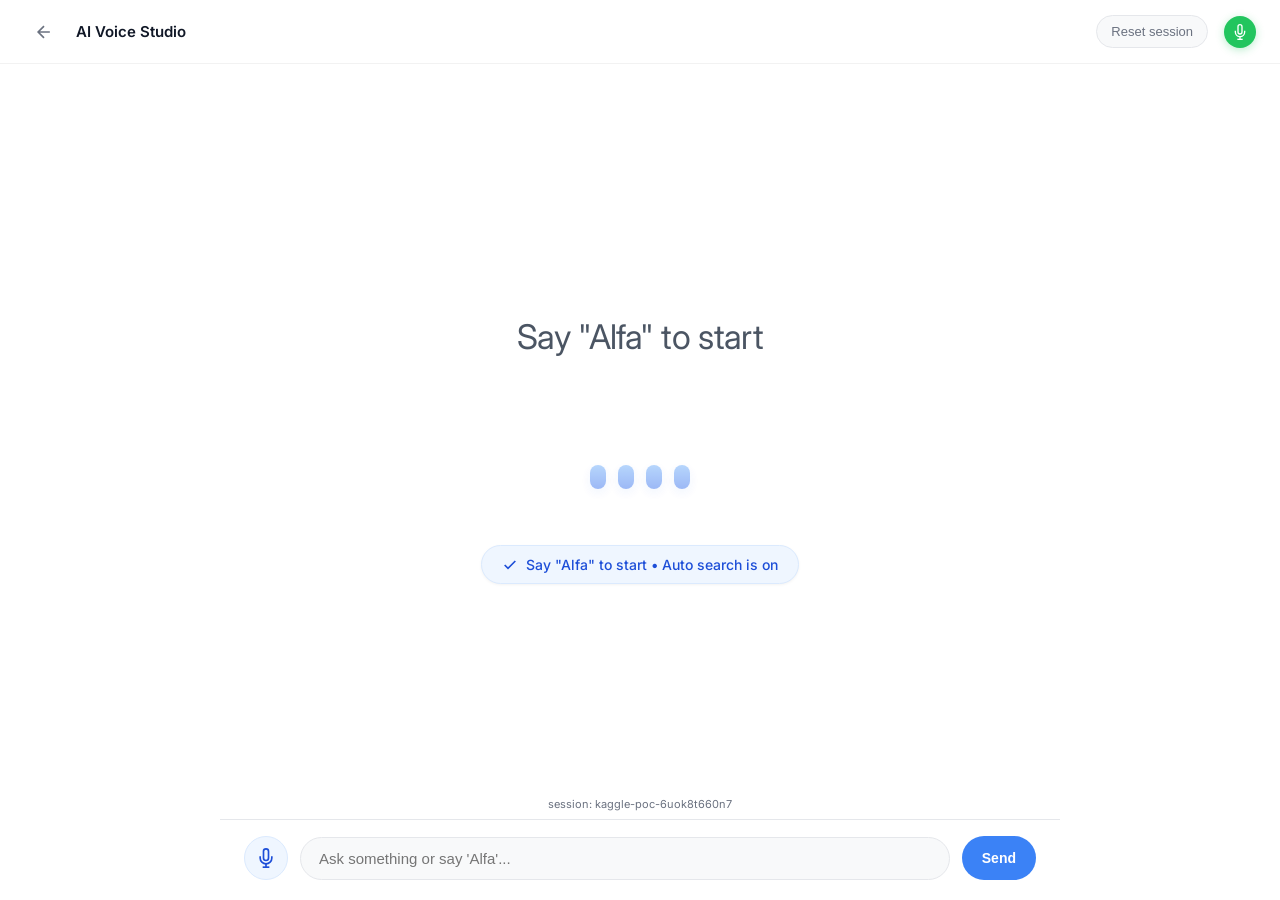
<file: static/index.html>
<!DOCTYPE html>
<html lang="en">
<head>
  <meta charset="UTF-8">
  <meta name="viewport" content="width=device-width, initial-scale=1.0">
  <title>AI Voice Studio — ReAct Agent</title>
  <link rel="preconnect" href="https://fonts.googleapis.com">
  <link rel="preconnect" href="https://fonts.gstatic.com" crossorigin>
  <link href="https://fonts.googleapis.com/css2?family=Inter:wght@300;400;500;600;700&display=swap" rel="stylesheet">
  <link rel="stylesheet" href="/static/style.css">
</head>
<body class="mode-hero">

  <header>
    <div class="header-left">
      <button class="icon-btn" id="backBtn" title="Back to Voice View">
        <svg width="20" height="20" viewBox="0 0 24 24" fill="none" stroke="currentColor" stroke-width="2">
          <path d="M19 12H5M12 19l-7-7 7-7" />
        </svg>
      </button>
      <span class="header-title">AI Voice Studio</span>
    </div>
    <div class="header-right">
      <button class="reset-btn" id="resetBtn">Reset session</button>
      <div class="mic-badge listening" id="headerMicBadge" title="Voice Listener Ready">
        <svg width="16" height="16" viewBox="0 0 24 24" fill="none" stroke="currentColor" stroke-width="2">
          <path d="M12 1a3 3 0 0 0-3 3v8a3 3 0 0 0 6 0V4a3 3 0 0 0-3-3z" />
          <path d="M19 10v2a7 7 0 0 1-14 0v-2" />
          <line x1="12" y1="19" x2="12" y2="23" />
          <line x1="8" y1="23" x2="16" y2="23" />
        </svg>
      </div>
    </div>
  </header>

  <main>
    <!-- HERO INITIAL VOICE SCREEN -->
    <div id="heroContainer">
      <div class="hero-text-wrapper">
        <h1 class="hero-text placeholder" id="heroText">Say "Alfa" to start</h1>
      </div>

      <!-- 4 Blue Vertical Waveform Pills -->
      <div class="waveform-container" id="heroWaveform" title="Click to toggle listening">
        <div class="wave-pill"></div>
        <div class="wave-pill"></div>
        <div class="wave-pill"></div>
        <div class="wave-pill"></div>
      </div>

      <!-- Status Tag -->
      <div class="status-pill" id="statusPill">
        <svg class="check-icon" viewBox="0 0 24 24" fill="none" stroke="currentColor">
          <polyline points="20 6 9 17 4 12" />
        </svg>
        <span id="statusPillText">Say "Alfa" to start • Auto search is on</span>
      </div>
    </div>

    <!-- CHAT THREAD VIEW -->
    <div id="chatContainer"></div>
  </main>

  <div class="session-hint" id="sessionHint"></div>

  <div id="inputBar">
    <button class="compact-mic-btn" id="bottomMicBtn" title="Toggle Listening">
      <svg width="20" height="20" viewBox="0 0 24 24" fill="none" stroke="currentColor" stroke-width="2">
        <path d="M12 1a3 3 0 0 0-3 3v8a3 3 0 0 0 6 0V4a3 3 0 0 0-3-3z" />
        <path d="M19 10v2a7 7 0 0 1-14 0v-2" />
        <line x1="12" y1="19" x2="12" y2="23" />
        <line x1="8" y1="23" x2="16" y2="23" />
      </svg>
    </button>
    <input id="userInput" type="text" placeholder="Ask something or say 'Alfa'..." />
    <button id="sendBtn">Send</button>
  </div>

  <!-- Full-Screen Chart Modal -->
  <div class="chart-modal-backdrop" id="chartModal">
    <div class="chart-modal-content">
      <div class="chart-modal-header">
        <div class="chart-modal-title-wrap">
          <div class="chart-modal-title" id="modalChartTitle">Visualization</div>
          <div class="chart-modal-meta" id="modalChartMeta"></div>
        </div>
        <div class="chart-modal-actions">
          <button class="artifact-action-btn" id="modalPngBtn" type="button">PNG</button>
          <button class="chart-modal-close-btn" id="modalCloseBtn" type="button" title="Close (Esc)">✕</button>
        </div>
      </div>
      <div class="chart-modal-body">
        <canvas class="modal-chart-canvas" id="modalChartCanvas"></canvas>
      </div>
    </div>
  </div>

  <!-- Load Modular Scripts -->
  <script src="/static/charts.js"></script>
  <script src="/static/app.js"></script>
</body>
</html>
</file>
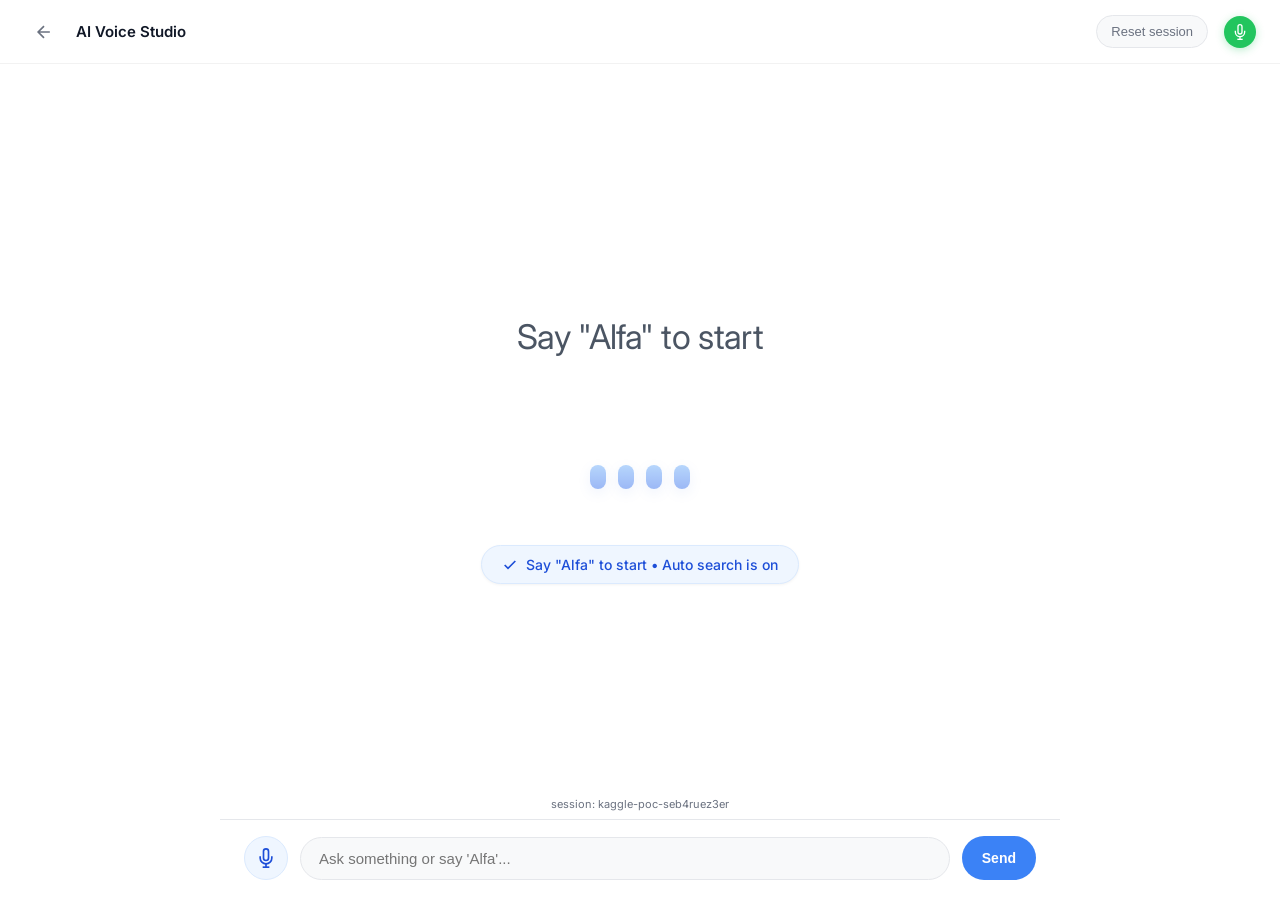
<file: implementation-C/static/index.html>
<!DOCTYPE html>
<html lang="en">

<head>
  <meta charset="UTF-8">
  <meta name="viewport" content="width=device-width, initial-scale=1.0">
  <title>AI Voice Studio — ReAct Agent</title>
  <link rel="preconnect" href="https://fonts.googleapis.com">
  <link rel="preconnect" href="https://fonts.gstatic.com" crossorigin>
  <link href="https://fonts.googleapis.com/css2?family=Inter:wght@300;400;500;600;700&display=swap" rel="stylesheet">
  <style>
    :root {
      --bg-color: #ffffff;
      --surface-color: #f8f9fa;
      --card-bg: #f1f5f9;
      --border-color: #e5e7eb;
      --text-main: #111827;
      --text-muted: #6b7280;
      --accent-blue: #3b82f6;
      --accent-blue-dark: #1d4ed8;
      --user-msg-bg: #eff6ff;
      --user-msg-color: #1e3a8a;
      --bot-msg-bg: #ffffff;
      --bot-msg-border: #e5e7eb;
      --trace-bg: #f0fdf4;
      --trace-border: #bbf7d0;
      --trace-text: #166534;
      --status-chip-bg: #e0e7ff;
      --status-chip-text: #3730a3;
    }

    * {
      box-sizing: border-box;
      margin: 0;
      padding: 0;
    }

    body {
      font-family: 'Inter', -apple-system, BlinkMacSystemFont, "Segoe UI", Roboto, sans-serif;
      background-color: var(--bg-color);
      color: var(--text-main);
      height: 100vh;
      display: flex;
      flex-direction: column;
      overflow: hidden;
      -webkit-font-smoothing: antialiased;
    }

    /* Top Bar Header */
    header {
      height: 64px;
      padding: 0 24px;
      display: flex;
      align-items: center;
      justify-content: space-between;
      border-bottom: 1px solid rgba(0, 0, 0, 0.05);
      background: #ffffff;
      z-index: 20;
    }

    .header-left {
      display: flex;
      align-items: center;
      gap: 12px;
    }

    .icon-btn {
      background: transparent;
      border: none;
      width: 40px;
      height: 40px;
      border-radius: 50%;
      display: flex;
      align-items: center;
      justify-content: center;
      cursor: pointer;
      color: var(--text-muted);
      transition: background-color 0.2s, color 0.2s;
    }

    .icon-btn:hover {
      background-color: var(--surface-color);
      color: var(--text-main);
    }

    .header-title {
      font-size: 15px;
      font-weight: 600;
      color: var(--text-main);
    }

    .header-right {
      display: flex;
      align-items: center;
      gap: 16px;
    }

    .reset-btn {
      background: var(--surface-color);
      border: 1px solid var(--border-color);
      color: var(--text-muted);
      padding: 8px 14px;
      border-radius: 20px;
      cursor: pointer;
      font-size: 13px;
      font-weight: 500;
      transition: all 0.2s ease;
    }

    .reset-btn:hover {
      color: var(--text-main);
      border-color: var(--text-muted);
      background: #ffffff;
    }

    /* Mic Indicator Badge on top right */
    .mic-badge {
      width: 32px;
      height: 32px;
      border-radius: 50%;
      background: #22c55e;
      display: flex;
      align-items: center;
      justify-content: center;
      color: white;
      box-shadow: 0 2px 8px rgba(34, 197, 94, 0.3);
      transition: transform 0.2s ease, background-color 0.2s;
    }

    .mic-badge.listening {
      animation: pulse-mic 1.5s infinite ease-in-out;
    }

    .mic-badge.off {
      background: #9ca3af;
      box-shadow: none;
    }

    @keyframes pulse-mic {
      0% {
        box-shadow: 0 0 0 0 rgba(34, 197, 94, 0.6);
      }

      70% {
        box-shadow: 0 0 0 10px rgba(34, 197, 94, 0);
      }

      100% {
        box-shadow: 0 0 0 0 rgba(34, 197, 94, 0);
      }
    }

    /* Main Container Layout */
    main {
      flex: 1;
      display: flex;
      flex-direction: column;
      position: relative;
      overflow: hidden;
    }

    /* HERO / INITIAL SCREEN VIEW */
    #heroContainer {
      position: absolute;
      inset: 0;
      display: flex;
      flex-direction: column;
      align-items: center;
      justify-content: center;
      padding: 32px 24px;
      z-index: 10;
      transition: all 0.6s cubic-bezier(0.16, 1, 0.3, 1);
      background: #ffffff;
    }

    /* Top text renderer on hero screen */
    .hero-text-wrapper {
      max-width: 680px;
      width: 100%;
      text-align: center;
      margin-bottom: 48px;
      min-height: 120px;
      display: flex;
      align-items: center;
      justify-content: center;
    }

    .hero-text {
      font-size: 34px;
      font-weight: 500;
      color: var(--text-main);
      line-height: 1.35;
      letter-spacing: -0.02em;
      transition: opacity 0.3s ease;
      word-break: break-word;
    }

    .hero-text.placeholder {
      color: #4b5563;
      font-weight: 400;
    }

    /* Animated 4 vertical pill bars */
    .waveform-container {
      display: flex;
      align-items: center;
      justify-content: center;
      gap: 12px;
      height: 64px;
      margin-bottom: 36px;
      cursor: pointer;
    }

    .wave-pill {
      width: 16px;
      height: 24px;
      border-radius: 20px;
      background: linear-gradient(180deg, #60a5fa 0%, #2563eb 100%);
      box-shadow: 0 4px 12px rgba(37, 99, 235, 0.15);
      transition: all 0.3s ease;
      opacity: 0.45;
    }

    /* Only animate when .active class is present (i.e. actually listening to query) */
    .waveform-container.active .wave-pill {
      height: 48px;
      opacity: 1;
      box-shadow: 0 4px 12px rgba(37, 99, 235, 0.3);
      animation: waveBounce 1.2s infinite ease-in-out alternate;
    }

    .waveform-container.active .wave-pill:nth-child(1) {
      animation-delay: 0.0s;
    }

    .waveform-container.active .wave-pill:nth-child(2) {
      animation-delay: 0.2s;
    }

    .waveform-container.active .wave-pill:nth-child(3) {
      animation-delay: 0.4s;
    }

    .waveform-container.active .wave-pill:nth-child(4) {
      animation-delay: 0.1s;
    }

    @keyframes waveBounce {
      0% {
        height: 24px;
        transform: scaleY(0.6);
        opacity: 0.7;
      }

      50% {
        height: 60px;
        transform: scaleY(1.2);
        opacity: 1;
      }

      100% {
        height: 32px;
        transform: scaleY(0.8);
        opacity: 0.8;
      }
    }

    /* Status Pill Tag */
    .status-pill {
      display: inline-flex;
      align-items: center;
      gap: 8px;
      padding: 10px 20px;
      border-radius: 9999px;
      background-color: #eff6ff;
      color: #1d4ed8;
      font-size: 14px;
      font-weight: 500;
      box-shadow: 0 1px 3px rgba(0, 0, 0, 0.05);
      border: 1px solid #dbeafe;
    }

    .status-pill .check-icon {
      width: 16px;
      height: 16px;
      stroke-width: 2.5;
      flex-shrink: 0;
    }

    /* CHAT THREAD VIEW (Mode Chat) */
    #chatContainer {
      flex: 1;
      overflow-y: auto;
      padding: 24px;
      display: flex;
      flex-direction: column;
      gap: 16px;
      max-width: 800px;
      width: 100%;
      margin: 0 auto;
      opacity: 0;
      pointer-events: none;
      transform: translateY(20px);
      transition: opacity 0.5s ease, transform 0.5s ease;
    }

    /* MODE SWITCHING STYLES */
    body.mode-chat #heroContainer {
      opacity: 0;
      pointer-events: none;
      transform: translateY(-40px);
    }

    body.mode-chat #chatContainer {
      opacity: 1;
      pointer-events: auto;
      transform: translateY(0);
    }

    /* Chat Messages */
    .msg {
      padding: 14px 18px;
      border-radius: 16px;
      max-width: 82%;
      line-height: 1.6;
      font-size: 15px;
      white-space: pre-wrap;
      word-break: break-word;
      animation: msgPop 0.3s cubic-bezier(0.16, 1, 0.3, 1);
    }

    @keyframes msgPop {
      from {
        opacity: 0;
        transform: translateY(10px);
      }

      to {
        opacity: 1;
        transform: translateY(0);
      }
    }

    .msg.user {
      align-self: flex-end;
      background: var(--user-msg-bg);
      color: var(--user-msg-color);
      border-bottom-right-radius: 4px;
      font-weight: 500;
    }

    .msg.bot {
      align-self: flex-start;
      background: var(--bot-msg-bg);
      color: var(--text-main);
      border: 1px solid var(--bot-msg-border);
      border-bottom-left-radius: 4px;
      box-shadow: 0 1px 3px rgba(0, 0, 0, 0.04);
    }

    .msg.bot.markdown {
      white-space: normal;
    }

    .msg.bot.markdown p {
      margin: 0 0 10px;
    }

    .msg.bot.markdown p:last-child {
      margin-bottom: 0;
    }

    .msg.bot.markdown strong {
      font-weight: 700;
    }

    .msg.bot.markdown code {
      background: var(--surface-color);
      border: 1px solid var(--border-color);
      border-radius: 6px;
      padding: 1px 5px;
      font-family: ui-monospace, SFMono-Regular, Menlo, Monaco, Consolas, monospace;
      font-size: 0.92em;
    }

    .md-table-wrap {
      max-width: 100%;
      overflow-x: auto;
      margin: 10px 0;
      border: 1px solid var(--border-color);
      border-radius: 10px;
    }

    .md-table {
      width: 100%;
      border-collapse: collapse;
      min-width: 420px;
      font-size: 13px;
      background: #ffffff;
    }

    .md-table th,
    .md-table td {
      padding: 9px 10px;
      border-bottom: 1px solid var(--border-color);
      text-align: left;
      vertical-align: top;
      white-space: normal;
    }

    .md-table th {
      background: var(--surface-color);
      font-weight: 700;
      color: var(--text-main);
    }

    .md-table tr:last-child td {
      border-bottom: none;
    }

    .artifact {
      align-self: flex-start;
      max-width: 96%;
      width: min(720px, 96%);
      background: #ffffff;
      border: 1px solid var(--bot-msg-border);
      border-radius: 14px;
      padding: 14px;
      box-shadow: 0 1px 3px rgba(0, 0, 0, 0.04);
      animation: msgPop 0.3s ease forwards;
    }

    .artifact-title {
      font-size: 13px;
      font-weight: 700;
      color: var(--text-main);
    }

    .artifact-head {
      display: flex;
      align-items: center;
      justify-content: space-between;
      gap: 12px;
      margin-bottom: 10px;
    }

    .artifact-actions {
      display: flex;
      align-items: center;
      gap: 8px;
      flex-shrink: 0;
    }

    .artifact-action-btn {
      border: 1px solid var(--border-color);
      background: var(--surface-color);
      color: var(--text-muted);
      font-size: 11px;
      font-weight: 600;
      border-radius: 999px;
      padding: 6px 9px;
      cursor: pointer;
      transition: color 0.2s, border-color 0.2s, background-color 0.2s;
    }

    .artifact-action-btn:hover {
      color: var(--text-main);
      border-color: #cbd5e1;
      background: #ffffff;
    }

    .artifact-meta {
      font-size: 11px;
      color: var(--text-muted);
      margin-top: 8px;
    }

    .artifact-table-wrap {
      max-width: 100%;
      overflow-x: auto;
      border: 1px solid var(--border-color);
      border-radius: 10px;
    }

    .artifact table {
      width: 100%;
      min-width: 520px;
      border-collapse: collapse;
      font-size: 12px;
    }

    .artifact th,
    .artifact td {
      padding: 8px 9px;
      border-bottom: 1px solid var(--border-color);
      text-align: left;
      vertical-align: top;
    }

    .artifact th {
      background: var(--surface-color);
      font-weight: 700;
    }

    .artifact tr:last-child td {
      border-bottom: none;
    }

    .chart-canvas {
      width: 100%;
      height: 280px;
      display: block;
    }

    .diagram {
      display: flex;
      flex-wrap: wrap;
      gap: 12px;
      align-items: stretch;
    }

    .diagram-node {
      flex: 1 1 210px;
      border: 1px solid var(--border-color);
      border-radius: 10px;
      overflow: hidden;
      background: #ffffff;
    }

    .diagram-node-title {
      padding: 9px 10px;
      background: var(--surface-color);
      font-size: 13px;
      font-weight: 700;
      border-bottom: 1px solid var(--border-color);
    }

    .diagram-field {
      padding: 7px 10px;
      font-size: 12px;
      color: var(--text-muted);
      border-bottom: 1px solid #f1f5f9;
      font-family: ui-monospace, SFMono-Regular, Menlo, Monaco, Consolas, monospace;
    }

    .diagram-field:last-child {
      border-bottom: none;
    }

    .diagram-edges {
      margin-top: 12px;
      display: flex;
      flex-direction: column;
      gap: 6px;
    }

    .diagram-edge {
      font-size: 12px;
      color: var(--text-muted);
      background: var(--surface-color);
      border: 1px solid var(--border-color);
      border-radius: 999px;
      padding: 7px 10px;
      width: fit-content;
      max-width: 100%;
    }


    /* Streamed Token Animation */
    .token {
      display: inline;
      opacity: 0;
      transform: translateY(2px);
      animation: tokenFade 0.25s ease forwards;
    }

    @keyframes tokenFade {
      to {
        opacity: 1;
        transform: translateY(0);
      }
    }

    /* Typing Dots */
    .typing {
      align-self: flex-start;
      display: flex;
      align-items: center;
      gap: 6px;
      padding: 14px 18px;
      background: var(--bot-msg-bg);
      border: 1px solid var(--bot-msg-border);
      border-radius: 16px;
      border-bottom-left-radius: 4px;
    }

    .typing span {
      width: 7px;
      height: 7px;
      border-radius: 50%;
      background: var(--text-muted);
      animation: typingPulse 1.2s infinite ease-in-out;
    }

    .typing span:nth-child(2) {
      animation-delay: 0.2s;
    }

    .typing span:nth-child(3) {
      animation-delay: 0.4s;
    }

    @keyframes typingPulse {

      0%,
      80%,
      100% {
        opacity: 0.3;
        transform: scale(0.8);
      }

      40% {
        opacity: 1;
        transform: scale(1.1);
      }
    }

    /* Tool Call Trace Card */
    .trace {
      align-self: flex-start;
      max-width: 90%;
      background: var(--trace-bg);
      border: 1px solid var(--trace-border);
      border-radius: 12px;
      padding: 10px 14px;
      font-size: 13px;
      color: var(--trace-text);
      font-family: ui-monospace, SFMono-Regular, Menlo, Monaco, Consolas, monospace;
      animation: msgPop 0.3s ease forwards;
    }

    .trace summary {
      cursor: pointer;
      font-weight: 600;
    }

    .trace pre {
      margin-top: 8px;
      white-space: pre-wrap;
      word-break: break-word;
      font-size: 12px;
      color: #14532d;
    }

    /* Bottom Voice & Input Bar */
    #inputBar {
      padding: 16px 24px 20px;
      background: #ffffff;
      border-top: 1px solid var(--border-color);
      display: flex;
      align-items: center;
      gap: 12px;
      max-width: 840px;
      width: 100%;
      margin: 0 auto;
      z-index: 20;
    }

    .compact-mic-btn {
      width: 44px;
      height: 44px;
      border-radius: 50%;
      background: #eff6ff;
      border: 1px solid #dbeafe;
      color: var(--accent-blue-dark);
      display: flex;
      align-items: center;
      justify-content: center;
      cursor: pointer;
      transition: all 0.2s ease;
      flex-shrink: 0;
    }

    .compact-mic-btn.active {
      background: #ef4444;
      color: white;
      border-color: #dc2626;
      box-shadow: 0 0 12px rgba(239, 68, 68, 0.4);
      animation: pulse-mic-red 1.2s infinite ease-in-out;
    }

    @keyframes pulse-mic-red {

      0%,
      100% {
        transform: scale(1);
      }

      50% {
        transform: scale(1.06);
      }
    }

    #inputBar input {
      flex: 1;
      background: var(--surface-color);
      border: 1px solid var(--border-color);
      color: var(--text-main);
      padding: 12px 18px;
      border-radius: 24px;
      font-size: 15px;
      outline: none;
      transition: border-color 0.2s, background-color 0.2s;
    }

    #inputBar input:focus {
      border-color: var(--accent-blue);
      background: #ffffff;
    }

    #sendBtn {
      background: var(--accent-blue);
      border: none;
      color: white;
      padding: 0 20px;
      height: 44px;
      border-radius: 22px;
      font-size: 14px;
      font-weight: 600;
      cursor: pointer;
      transition: background-color 0.2s;
      flex-shrink: 0;
    }

    #sendBtn:hover {
      background-color: var(--accent-blue-dark);
    }

    #sendBtn:disabled {
      opacity: 0.5;
      cursor: not-allowed;
    }

    /* Sub-text hint */
    .session-hint {
      text-align: center;
      font-size: 11px;
      color: var(--text-muted);
      padding-bottom: 8px;
    }
  </style>
</head>

<body class="mode-hero">

  <header>
    <div class="header-left">
      <button class="icon-btn" id="backBtn" title="Back to Voice View">
        <svg width="20" height="20" viewBox="0 0 24 24" fill="none" stroke="currentColor" stroke-width="2">
          <path d="M19 12H5M12 19l-7-7 7-7" />
        </svg>
      </button>
      <span class="header-title">AI Voice Studio</span>
    </div>
    <div class="header-right">
      <button class="reset-btn" id="resetBtn">Reset session</button>
      <div class="mic-badge listening" id="headerMicBadge" title="Voice Listener Ready">
        <svg width="16" height="16" viewBox="0 0 24 24" fill="none" stroke="currentColor" stroke-width="2">
          <path d="M12 1a3 3 0 0 0-3 3v8a3 3 0 0 0 6 0V4a3 3 0 0 0-3-3z" />
          <path d="M19 10v2a7 7 0 0 1-14 0v-2" />
          <line x1="12" y1="19" x2="12" y2="23" />
          <line x1="8" y1="23" x2="16" y2="23" />
        </svg>
      </div>
    </div>
  </header>

  <main>
    <!-- HERO INITIAL VOICE SCREEN -->
    <div id="heroContainer">
      <div class="hero-text-wrapper">
        <h1 class="hero-text placeholder" id="heroText">Say "Alfa" to start</h1>
      </div>

      <!-- 4 Blue Vertical Waveform Pills -->
      <div class="waveform-container" id="heroWaveform" title="Click to toggle listening">
        <div class="wave-pill"></div>
        <div class="wave-pill"></div>
        <div class="wave-pill"></div>
        <div class="wave-pill"></div>
      </div>

      <!-- Status Tag -->
      <div class="status-pill" id="statusPill">
        <svg class="check-icon" viewBox="0 0 24 24" fill="none" stroke="currentColor">
          <polyline points="20 6 9 17 4 12" />
        </svg>
        <span id="statusPillText">Say "Alfa" to start • Auto search is on</span>
      </div>
    </div>

    <!-- CHAT THREAD VIEW -->
    <div id="chatContainer"></div>
  </main>

  <div class="session-hint" id="sessionHint"></div>

  <div id="inputBar">
    <button class="compact-mic-btn" id="bottomMicBtn" title="Toggle Listening">
      <svg width="20" height="20" viewBox="0 0 24 24" fill="none" stroke="currentColor" stroke-width="2">
        <path d="M12 1a3 3 0 0 0-3 3v8a3 3 0 0 0 6 0V4a3 3 0 0 0-3-3z" />
        <path d="M19 10v2a7 7 0 0 1-14 0v-2" />
        <line x1="12" y1="19" x2="12" y2="23" />
        <line x1="8" y1="23" x2="16" y2="23" />
      </svg>
    </button>
    <input id="userInput" type="text" placeholder="Ask something or say 'Alfa'..." />
    <button id="sendBtn">Send</button>
  </div>

  <script>
    const sessionId = "kaggle-poc-" + Math.random().toString(36).slice(2);
    const chatContainer = document.getElementById("chatContainer");
    const input = document.getElementById("userInput");
    const sendBtn = document.getElementById("sendBtn");
    const resetBtn = document.getElementById("resetBtn");
    const backBtn = document.getElementById("backBtn");
    const sessionHint = document.getElementById("sessionHint");
    const heroText = document.getElementById("heroText");
    const statusPillText = document.getElementById("statusPillText");
    const headerMicBadge = document.getElementById("headerMicBadge");
    const bottomMicBtn = document.getElementById("bottomMicBtn");
    const heroWaveform = document.getElementById("heroWaveform");

    sessionHint.textContent = "session: " + sessionId;

    // View State Management
    // Modes: 'IDLE_WAITING_WAKEWORD', 'LISTENING_QUERY', 'SUBMITTING'
    let currentVoiceMode = 'IDLE_WAITING_WAKEWORD';
    let silenceTimer = null;
    let finalQueryText = '';
    let speechRecognition = null;

    // Expanded Wake Word Regex to capture phonetic variations (alfa, alpha, al fa, al-fa, olfa, elpha, elfa)
    const wakeWordRegex = /\b(alfa|alpha|al\s+fa|al\-fa|olfa|elpha|elfa)\b/i;

    function escapeHtml(value) {
      return String(value ?? "")
        .replace(/&/g, "&amp;")
        .replace(/</g, "&lt;")
        .replace(/>/g, "&gt;")
        .replace(/"/g, "&quot;")
        .replace(/'/g, "&#39;");
    }

    function formatInlineMarkdown(text) {
      let html = escapeHtml(text);
      html = html.replace(/`([^`]+)`/g, "<code>$1</code>");
      html = html.replace(/\*\*([^*]+)\*\*/g, "<strong>$1</strong>");
      return html;
    }

    function splitMarkdownTableRow(line) {
      const trimmed = line.trim().replace(/^\|/, "").replace(/\|$/, "");
      return trimmed.split("|").map(cell => cell.trim());
    }

    function isMarkdownTableSeparator(line) {
      const cells = splitMarkdownTableRow(line);
      return cells.length > 1 && cells.every(cell => /^:?-{3,}:?$/.test(cell));
    }

    function renderMarkdown(text) {
      text = stripUnsafeAssistantMarkup(text);
      const lines = String(text ?? "").split(/\r?\n/);
      const html = [];
      let paragraph = [];

      function flushParagraph() {
        if (!paragraph.length) return;
        html.push("<p>" + paragraph.map(formatInlineMarkdown).join("<br>") + "</p>");
        paragraph = [];
      }

      for (let i = 0; i < lines.length; i++) {
        const line = lines[i];
        const next = lines[i + 1] || "";

        if (line.includes("|") && next.includes("|") && isMarkdownTableSeparator(next)) {
          flushParagraph();
          const headers = splitMarkdownTableRow(line);
          i += 2;
          const rows = [];
          while (i < lines.length && lines[i].includes("|") && lines[i].trim()) {
            rows.push(splitMarkdownTableRow(lines[i]));
            i++;
          }
          i--;

          html.push('<div class="md-table-wrap"><table class="md-table"><thead><tr>');
          headers.forEach(header => html.push("<th>" + formatInlineMarkdown(header) + "</th>"));
          html.push("</tr></thead><tbody>");
          rows.forEach(row => {
            html.push("<tr>");
            headers.forEach((_, index) => {
              html.push("<td>" + formatInlineMarkdown(row[index] || "") + "</td>");
            });
            html.push("</tr>");
          });
          html.push("</tbody></table></div>");
        } else if (!line.trim()) {
          flushParagraph();
        } else {
          paragraph.push(line);
        }
      }

      flushParagraph();
      return html.join("");
    }

    function stripUnsafeAssistantMarkup(text) {
      return String(text ?? "")
        .replace(/!\[[^\]]*\]\([^)]+\)/g, "[chart rendered above]")
        .replace(/data:image\/[^;\s]+;base64,[A-Za-z0-9+/=\s]+/g, "[chart rendered above]");
    }

    function addMsg(role, text) {
      const div = document.createElement("div");
      div.className = "msg " + role;
      if (role === "bot") {
        div.classList.add("markdown");
        div.dataset.rawMarkdown = text || "";
        div.innerHTML = renderMarkdown(text || "");
      } else {
        div.textContent = text;
      }
      chatContainer.appendChild(div);
      chatContainer.scrollTop = chatContainer.scrollHeight;
      return div;
    }

    function addTypingIndicator() {
      const div = document.createElement("div");
      div.className = "typing";
      div.innerHTML = "<span></span><span></span><span></span>";
      chatContainer.appendChild(div);
      chatContainer.scrollTop = chatContainer.scrollHeight;
      return div;
    }

    function addTrace(t) {
      const details = document.createElement("details");
      details.className = "trace";
      const summary = document.createElement("summary");
      summary.textContent = "tool call: " + t.tool + "(" + JSON.stringify(t.args) + ")";
      const pre = document.createElement("pre");
      pre.textContent = t.result;
      details.appendChild(summary);
      details.appendChild(pre);
      chatContainer.appendChild(details);
      chatContainer.scrollTop = chatContainer.scrollHeight;
    }

    function appendToken(bubble, text) {
      bubble.dataset.rawMarkdown = (bubble.dataset.rawMarkdown || "") + text;
      bubble.innerHTML = renderMarkdown(bubble.dataset.rawMarkdown);
      chatContainer.scrollTop = chatContainer.scrollHeight;
    }

    function addTableArtifact(event) {
      const wrap = document.createElement("div");
      wrap.className = "artifact";

      const head = document.createElement("div");
      head.className = "artifact-head";
      const title = document.createElement("div");
      title.className = "artifact-title";
      title.textContent = event.title || "Table";
      head.appendChild(title);

      const actions = document.createElement("div");
      actions.className = "artifact-actions";
      const csvBtn = document.createElement("button");
      csvBtn.className = "artifact-action-btn";
      csvBtn.type = "button";
      csvBtn.textContent = "CSV";
      csvBtn.addEventListener("click", () => downloadCsv(event));
      actions.appendChild(csvBtn);
      head.appendChild(actions);
      wrap.appendChild(head);

      const tableWrap = document.createElement("div");
      tableWrap.className = "artifact-table-wrap";
      const table = document.createElement("table");
      const thead = document.createElement("thead");
      const headRow = document.createElement("tr");
      (event.columns || []).forEach(column => {
        const th = document.createElement("th");
        th.textContent = column;
        headRow.appendChild(th);
      });
      thead.appendChild(headRow);
      table.appendChild(thead);

      const tbody = document.createElement("tbody");
      (event.rows || []).forEach(row => {
        const tr = document.createElement("tr");
        (event.columns || []).forEach(column => {
          const td = document.createElement("td");
          td.textContent = row[column] ?? "";
          tr.appendChild(td);
        });
        tbody.appendChild(tr);
      });
      table.appendChild(tbody);
      tableWrap.appendChild(table);
      wrap.appendChild(tableWrap);

      if (event.row_count && event.rows && event.row_count > event.rows.length) {
        const meta = document.createElement("div");
        meta.className = "artifact-meta";
        meta.textContent = `Showing ${event.rows.length} of ${event.row_count} rows.`;
        wrap.appendChild(meta);
      }

      chatContainer.appendChild(wrap);
      chatContainer.scrollTop = chatContainer.scrollHeight;
    }

    function addChartArtifact(event) {
      const wrap = document.createElement("div");
      wrap.className = "artifact";

      const head = document.createElement("div");
      head.className = "artifact-head";
      const title = document.createElement("div");
      title.className = "artifact-title";
      title.textContent = event.title || "Chart";
      head.appendChild(title);

      const actions = document.createElement("div");
      actions.className = "artifact-actions";
      const pngBtn = document.createElement("button");
      pngBtn.className = "artifact-action-btn";
      pngBtn.type = "button";
      pngBtn.textContent = "PNG";
      actions.appendChild(pngBtn);
      head.appendChild(actions);
      wrap.appendChild(head);

      const canvas = document.createElement("canvas");
      canvas.className = "chart-canvas";
      canvas.width = 720;
      canvas.height = 280;
      wrap.appendChild(canvas);

      const meta = document.createElement("div");
      meta.className = "artifact-meta";
      meta.textContent = chartMetaText(event);
      wrap.appendChild(meta);

      chatContainer.appendChild(wrap);
      drawChart(canvas, event);
      pngBtn.addEventListener("click", () => downloadCanvasPng(canvas, event.title || "chart"));
      chatContainer.scrollTop = chatContainer.scrollHeight;
    }

    function addDiagramArtifact(event) {
      const wrap = document.createElement("div");
      wrap.className = "artifact";

      const title = document.createElement("div");
      title.className = "artifact-title";
      title.textContent = event.title || "Diagram";
      wrap.appendChild(title);

      const diagram = document.createElement("div");
      diagram.className = "diagram";
      (event.nodes || []).forEach(node => {
        const card = document.createElement("div");
        card.className = "diagram-node";

        const nodeTitle = document.createElement("div");
        nodeTitle.className = "diagram-node-title";
        nodeTitle.textContent = node.label || node.id || "Node";
        card.appendChild(nodeTitle);

        (node.fields || []).forEach(field => {
          const fieldEl = document.createElement("div");
          fieldEl.className = "diagram-field";
          fieldEl.textContent = field;
          card.appendChild(fieldEl);
        });

        diagram.appendChild(card);
      });
      wrap.appendChild(diagram);

      if (event.edges && event.edges.length) {
        const edges = document.createElement("div");
        edges.className = "diagram-edges";
        event.edges.forEach(edge => {
          const edgeEl = document.createElement("div");
          edgeEl.className = "diagram-edge";
          edgeEl.textContent = `${edge.from} -> ${edge.to} via ${edge.label || "relationship"}`;
          edges.appendChild(edgeEl);
        });
        wrap.appendChild(edges);
      }

      chatContainer.appendChild(wrap);
      chatContainer.scrollTop = chatContainer.scrollHeight;
    }

    function chartMetaText(event) {
      const source = event.source_columns || {};
      if (event.chart_type === "pie" || event.chart_type === "donut") {
        return `${event.chart_type} • ${source.label || "label"} by ${source.value || "value"}`;
      }
      if (event.chart_type === "scatter") {
        return `scatter • ${source.x || "x"} vs ${source.y || "y"}`;
      }
      const series = source.series ? ` grouped by ${source.series}` : "";
      return `${event.chart_type || "chart"} • ${source.x || "x"} vs ${source.y || "y"}${series}`;
    }

    function downloadCsv(event) {
      const columns = event.columns || [];
      const rows = event.rows || [];
      const lines = [columns.map(csvCell).join(",")];
      rows.forEach(row => {
        lines.push(columns.map(column => csvCell(row[column] ?? "")).join(","));
      });
      downloadBlob(lines.join("\n"), safeFilename(event.title || "table") + ".csv", "text/csv;charset=utf-8");
    }

    function csvCell(value) {
      const text = String(value ?? "");
      if (/[",\n]/.test(text)) return `"${text.replace(/"/g, '""')}"`;
      return text;
    }

    function downloadCanvasPng(canvas, title) {
      const link = document.createElement("a");
      link.download = safeFilename(title || "chart") + ".png";
      link.href = canvas.toDataURL("image/png");
      link.click();
    }

    function downloadBlob(content, filename, type) {
      const blob = new Blob([content], { type });
      const url = URL.createObjectURL(blob);
      const link = document.createElement("a");
      link.href = url;
      link.download = filename;
      link.click();
      URL.revokeObjectURL(url);
    }

    function safeFilename(value) {
      return String(value).toLowerCase().replace(/[^a-z0-9]+/g, "-").replace(/^-+|-+$/g, "").slice(0, 80) || "download";
    }

    function drawChart(canvas, event) {
      const ctx = canvas.getContext("2d");
      const width = canvas.width;
      const height = canvas.height;
      const chartType = event.chart_type || "bar";

      ctx.clearRect(0, 0, width, height);
      ctx.fillStyle = "#ffffff";
      ctx.fillRect(0, 0, width, height);
      ctx.font = "12px Inter, sans-serif";

      if (chartType === "pie" || chartType === "donut") {
        drawPieDonutChart(ctx, event, width, height, chartType === "donut");
        return;
      }

      if (chartType === "scatter") {
        drawScatterChart(ctx, event, width, height);
        return;
      }

      if (chartType === "horizontal_bar") {
        drawHorizontalBarChart(ctx, event, width, height);
        return;
      }

      if (chartType === "line") {
        drawLineChart(ctx, event, width, height);
        return;
      }

      drawBarChart(ctx, event, width, height);
    }

    function drawAxes(ctx, width, height, pad, min, max) {
      const plotW = width - pad.left - pad.right;
      const plotH = height - pad.top - pad.bottom;
      const range = Math.max(max - min, 1);
      ctx.strokeStyle = "#e5e7eb";
      ctx.fillStyle = "#6b7280";
      ctx.lineWidth = 1;

      for (let i = 0; i <= 4; i++) {
        const y = pad.top + (plotH * i / 4);
        const value = max - (range * i / 4);
        ctx.beginPath();
        ctx.moveTo(pad.left, y);
        ctx.lineTo(width - pad.right, y);
        ctx.stroke();
        ctx.fillText(formatAxisNumber(value), 8, y + 4);
      }

      ctx.strokeStyle = "#cbd5e1";
      ctx.beginPath();
      ctx.moveTo(pad.left, pad.top);
      ctx.lineTo(pad.left, pad.top + plotH);
      ctx.lineTo(width - pad.right, pad.top + plotH);
      ctx.stroke();
      return { plotW, plotH, range };
    }

    function drawBarChart(ctx, event, width, height) {
      const labels = event.labels || [];
      const datasets = event.datasets || [];
      const values = datasets.flatMap(dataset => dataset.data || []).filter(value => Number.isFinite(Number(value))).map(Number);
      if (!labels.length || !values.length) return;

      const pad = { top: 18, right: 20, bottom: 62, left: 58 };
      const max = Math.max(...values, 1);
      const min = 0;
      const { plotW, plotH, range } = drawAxes(ctx, width, height, pad, min, max);
      const gap = 8;
      const groupW = Math.max(14, (plotW - gap * (labels.length - 1)) / labels.length);
      const barW = Math.max(5, groupW / Math.max(datasets.length, 1) - 3);

      labels.forEach((label, index) => {
        datasets.forEach((dataset, datasetIndex) => {
          const value = Number((dataset.data || [])[index]);
          if (!Number.isFinite(value)) return;
          const x = pad.left + index * (groupW + gap) + datasetIndex * (barW + 3);
          const h = Math.max(1, ((value - min) / range) * plotH);
          const y = pad.top + plotH - h;
          ctx.fillStyle = chartColor(datasetIndex);
          ctx.fillRect(x, y, barW, h);
        });
        drawXAxisLabel(ctx, label, pad.left + index * (groupW + gap) + groupW / 2, pad.top + plotH + 18, groupW + gap);
      });
    }

    function drawHorizontalBarChart(ctx, event, width, height) {
      const labels = event.labels || [];
      const dataset = (event.datasets || [])[0] || {};
      const values = (dataset.data || []).map(Number).filter(Number.isFinite);
      if (!labels.length || !values.length) return;

      const pad = { top: 18, right: 34, bottom: 28, left: 132 };
      const plotW = width - pad.left - pad.right;
      const plotH = height - pad.top - pad.bottom;
      const max = Math.max(...values, 1);
      const barH = Math.max(10, plotH / labels.length - 8);

      ctx.strokeStyle = "#e5e7eb";
      ctx.fillStyle = "#6b7280";
      for (let i = 0; i <= 4; i++) {
        const x = pad.left + plotW * i / 4;
        ctx.beginPath();
        ctx.moveTo(x, pad.top);
        ctx.lineTo(x, pad.top + plotH);
        ctx.stroke();
        ctx.fillText(formatAxisNumber(max * i / 4), x - 10, height - 8);
      }

      labels.forEach((label, index) => {
        const value = Number((dataset.data || [])[index]);
        if (!Number.isFinite(value)) return;
        const y = pad.top + index * (barH + 8);
        const w = Math.max(1, value / max * plotW);
        ctx.fillStyle = "#3b82f6";
        ctx.fillRect(pad.left, y, w, barH);
        ctx.fillStyle = "#6b7280";
        ctx.textAlign = "right";
        ctx.fillText(shortLabel(label, 18), pad.left - 10, y + barH * 0.7);
      });
      ctx.textAlign = "left";
    }

    function drawLineChart(ctx, event, width, height) {
      const labels = event.labels || [];
      const datasets = event.datasets || [];
      const values = datasets.flatMap(dataset => dataset.data || []).filter(value => Number.isFinite(Number(value))).map(Number);
      if (!labels.length || !values.length) return;

      const pad = { top: 18, right: 24, bottom: 62, left: 58 };
      const max = Math.max(...values, 1);
      const min = Math.min(...values, 0);
      const { plotW, plotH, range } = drawAxes(ctx, width, height, pad, min, max);

      datasets.forEach((dataset, datasetIndex) => {
        ctx.strokeStyle = chartColor(datasetIndex);
        ctx.fillStyle = chartColor(datasetIndex);
        ctx.lineWidth = 2;
        ctx.beginPath();
        let hasStarted = false;
        labels.forEach((label, index) => {
          const value = Number((dataset.data || [])[index]);
          if (!Number.isFinite(value)) return;
          const x = pad.left + (labels.length === 1 ? plotW / 2 : index * plotW / (labels.length - 1));
          const y = pad.top + plotH - ((value - min) / range) * plotH;
          if (!hasStarted) {
            ctx.moveTo(x, y);
            hasStarted = true;
          } else {
            ctx.lineTo(x, y);
          }
        });
        ctx.stroke();
        labels.forEach((label, index) => {
          const value = Number((dataset.data || [])[index]);
          if (!Number.isFinite(value)) return;
          const x = pad.left + (labels.length === 1 ? plotW / 2 : index * plotW / (labels.length - 1));
          const y = pad.top + plotH - ((value - min) / range) * plotH;
          ctx.beginPath();
          ctx.arc(x, y, 4, 0, Math.PI * 2);
          ctx.fill();
          if (datasetIndex === 0) drawXAxisLabel(ctx, label, x, pad.top + plotH + 18, 90);
        });
      });
    }

    function drawScatterChart(ctx, event, width, height) {
      const dataset = (event.datasets || [])[0] || {};
      const points = dataset.data || [];
      const xs = points.map(point => Number(point.x)).filter(Number.isFinite);
      const ys = points.map(point => Number(point.y)).filter(Number.isFinite);
      if (!xs.length || !ys.length) return;

      const pad = { top: 18, right: 24, bottom: 48, left: 68 };
      const plotW = width - pad.left - pad.right;
      const plotH = height - pad.top - pad.bottom;
      const minX = Math.min(...xs);
      const maxX = Math.max(...xs);
      const minY = Math.min(...ys);
      const maxY = Math.max(...ys);
      const rangeX = Math.max(maxX - minX, 1);
      const rangeY = Math.max(maxY - minY, 1);
      drawAxes(ctx, width, height, pad, minY, maxY);

      ctx.fillStyle = "#2563eb";
      points.forEach(point => {
        const xVal = Number(point.x);
        const yVal = Number(point.y);
        if (!Number.isFinite(xVal) || !Number.isFinite(yVal)) return;
        const x = pad.left + ((xVal - minX) / rangeX) * plotW;
        const y = pad.top + plotH - ((yVal - minY) / rangeY) * plotH;
        ctx.beginPath();
        ctx.arc(x, y, 4, 0, Math.PI * 2);
        ctx.fill();
      });
    }

    function drawPieDonutChart(ctx, event, width, height, isDonut) {
      const labels = event.labels || [];
      const dataset = (event.datasets || [])[0] || {};
      const values = (dataset.data || []).map(Number);
      const total = values.reduce((sum, value) => Number.isFinite(value) ? sum + Math.max(value, 0) : sum, 0);
      if (!labels.length || total <= 0) return;

      const cx = width * 0.38;
      const cy = height / 2;
      const radius = Math.min(height * 0.34, width * 0.26);
      let start = -Math.PI / 2;
      values.forEach((value, index) => {
        if (!Number.isFinite(value) || value <= 0) return;
        const angle = (value / total) * Math.PI * 2;
        ctx.beginPath();
        ctx.moveTo(cx, cy);
        ctx.arc(cx, cy, radius, start, start + angle);
        ctx.closePath();
        ctx.fillStyle = chartColor(index);
        ctx.fill();
        start += angle;
      });

      if (isDonut) {
        ctx.beginPath();
        ctx.fillStyle = "#ffffff";
        ctx.arc(cx, cy, radius * 0.58, 0, Math.PI * 2);
        ctx.fill();
      }

      const legendX = width * 0.68;
      let legendY = 42;
      labels.slice(0, 10).forEach((label, index) => {
        ctx.fillStyle = chartColor(index);
        ctx.fillRect(legendX, legendY - 10, 10, 10);
        ctx.fillStyle = "#374151";
        ctx.fillText(`${shortLabel(label, 24)} (${formatAxisNumber(values[index] || 0)})`, legendX + 16, legendY);
        legendY += 20;
      });
    }

    function drawXAxisLabel(ctx, label, x, y, maxWidth) {
      const text = String(label ?? "");
      const shortened = text.length > 18 ? text.slice(0, 15) + "..." : text;
      ctx.save();
      ctx.fillStyle = "#6b7280";
      ctx.textAlign = "center";
      ctx.translate(x, y);
      ctx.rotate(-Math.PI / 7);
      ctx.fillText(shortened, 0, 0, maxWidth);
      ctx.restore();
    }

    function formatAxisNumber(value) {
      if (Math.abs(value) >= 1000000000) return (value / 1000000000).toFixed(1) + "B";
      if (Math.abs(value) >= 1000000) return (value / 1000000).toFixed(1) + "M";
      if (Math.abs(value) >= 1000) return (value / 1000).toFixed(1) + "K";
      return Number(value).toFixed(value % 1 === 0 ? 0 : 1);
    }

    function shortLabel(value, maxLength) {
      const text = String(value ?? "");
      return text.length > maxLength ? text.slice(0, maxLength - 3) + "..." : text;
    }

    function chartColor(index) {
      const colors = ["#3b82f6", "#22c55e", "#f59e0b", "#ef4444", "#8b5cf6", "#14b8a6", "#f97316", "#64748b"];
      return colors[index % colors.length];
    }

    function setUIMode(mode) {
      if (mode === 'hero') {
        document.body.classList.remove('mode-chat');
        document.body.classList.add('mode-hero');
      } else {
        document.body.classList.remove('mode-hero');
        document.body.classList.add('mode-chat');
      }
    }

    // Main Function to submit user message to server & update UI
    async function sendQuery(text) {
      const trimmed = text.trim();
      if (!trimmed) return;

      // Switch UI to chat view
      setUIMode('chat');

      addMsg("user", trimmed);
      input.value = "";
      sendBtn.disabled = true;

      const typingEl = addTypingIndicator();
      let botBubble = null;

      try {
        const res = await fetch("/api/chat/stream", {
          method: "POST",
          headers: { "Content-Type": "application/json" },
          body: JSON.stringify({ session_id: sessionId, message: trimmed })
        });

        const reader = res.body.getReader();
        const decoder = new TextDecoder();
        let buffer = "";

        while (true) {
          const { value, done } = await reader.read();
          if (done) break;
          buffer += decoder.decode(value, { stream: true });

          const parts = buffer.split("\n\n");
          buffer = parts.pop();

          for (const part of parts) {
            const line = part.trim();
            if (!line.startsWith("data:")) continue;
            const payload = line.slice(5).trim();
            if (payload === "[DONE]") continue;

            let event;
            try { event = JSON.parse(payload); } catch { continue; }

            if (event.type === "tool") {
              if (typingEl.parentNode) typingEl.remove();
              addTrace(event);
            } else if (event.type === "table") {
              if (typingEl.parentNode) typingEl.remove();
              addTableArtifact(event);
            } else if (event.type === "chart") {
              if (typingEl.parentNode) typingEl.remove();
              addChartArtifact(event);
            } else if (event.type === "diagram") {
              if (typingEl.parentNode) typingEl.remove();
              addDiagramArtifact(event);
            } else if (event.type === "token") {
              if (typingEl.parentNode) typingEl.remove();
              if (!botBubble) botBubble = addMsg("bot", "");
              appendToken(botBubble, event.text);
            } else if (event.type === "error") {
              if (typingEl.parentNode) typingEl.remove();
              addMsg("bot", "Error: " + event.message);
            }
          }
        }
      } catch (e) {
        if (typingEl.parentNode) typingEl.remove();
        addMsg("bot", "Error: " + e.message);
      } finally {
        sendBtn.disabled = false;
        // Reset voice state to listen for wake word again
        resetVoiceStateToIdle();
      }
    }

    sendBtn.addEventListener("click", () => sendQuery(input.value));
    input.addEventListener("keydown", e => { if (e.key === "Enter") sendQuery(input.value); });

    backBtn.addEventListener("click", () => {
      setUIMode('hero');
      resetVoiceStateToIdle();
    });

    resetBtn.addEventListener("click", async () => {
      await fetch("/api/reset", {
        method: "POST",
        headers: { "Content-Type": "application/json" },
        body: JSON.stringify({ session_id: sessionId })
      });
      chatContainer.innerHTML = "";
      setUIMode('hero');
      resetVoiceStateToIdle();
    });

    // -------------------------------------------------------------
    // WEB SPEECH RECOGNITION & WAKE WORD ("alfa") LOGIC
    // -------------------------------------------------------------

    function resetVoiceStateToIdle() {
      currentVoiceMode = 'IDLE_WAITING_WAKEWORD';
      finalQueryText = '';
      if (silenceTimer) clearTimeout(silenceTimer);
      silenceTimer = null;

      heroText.classList.add("placeholder");
      heroText.textContent = 'Say "Alfa" to start';
      statusPillText.textContent = 'Say "Alfa" to start • Auto search is on';
      headerMicBadge.className = "mic-badge listening";
      bottomMicBtn.classList.remove("active");
      heroWaveform.classList.remove("active");
      input.value = '';
      input.placeholder = "Ask something or say 'Alfa'...";

      // Re-instantiate speech recognition afresh for the next turn
      restartSpeechRecognition();
    }

    function restartSpeechRecognition() {
      const SpeechRecognition = window.SpeechRecognition || window.webkitSpeechRecognition;

      if (!SpeechRecognition) {
        statusPillText.textContent = 'Web Speech API not supported in this browser. Please type below.';
        headerMicBadge.className = "mic-badge off";
        heroWaveform.classList.remove("active");
        heroText.textContent = "Voice input unavailable";
        return;
      }

      // Detach handlers and abort existing recognition session if running
      if (speechRecognition) {
        speechRecognition.onstart = null;
        speechRecognition.onresult = null;
        speechRecognition.onerror = null;
        speechRecognition.onend = null;
        try { speechRecognition.abort(); } catch (err) { }
      }

      speechRecognition = new SpeechRecognition();
      speechRecognition.continuous = true;
      speechRecognition.interimResults = true;
      speechRecognition.lang = 'en-US';

      speechRecognition.onstart = () => {
        headerMicBadge.className = "mic-badge listening";
        if (currentVoiceMode === 'LISTENING_QUERY') {
          heroWaveform.classList.add("active");
          bottomMicBtn.classList.add("active");
        } else {
          heroWaveform.classList.remove("active");
          bottomMicBtn.classList.remove("active");
        }
      };

      speechRecognition.onresult = (event) => {
        let fullTranscript = '';

        // Accumulate transcript sequence for the current active recognition session
        for (let i = 0; i < event.results.length; ++i) {
          fullTranscript += event.results[i][0].transcript + ' ';
        }

        const rawSpokenText = fullTranscript.trim();
        const match = rawSpokenText.match(wakeWordRegex);

        // 1. WAKE WORD DETECTION (IDLE MODE)
        if (currentVoiceMode === 'IDLE_WAITING_WAKEWORD') {
          if (match) {
            currentVoiceMode = 'LISTENING_QUERY';
            setUIMode('hero');
            heroWaveform.classList.add("active");
            bottomMicBtn.classList.add("active");
            statusPillText.textContent = 'Wake word "Alfa" detected • Listening...';
            heroText.classList.remove("placeholder");

            // Extract everything spoken after the wake word
            const wakeIndex = match.index;
            let textAfterWake = rawSpokenText.slice(wakeIndex + match[0].length).replace(/^[,\s\-.:]+/, '').trim();

            if (textAfterWake) {
              finalQueryText = textAfterWake;
              heroText.textContent = finalQueryText;
              input.value = finalQueryText;
              scheduleSilenceEnd();
            } else {
              finalQueryText = '';
              heroText.textContent = 'Listening...';
              input.value = '';
              input.placeholder = 'Listening...';
            }
          } else {
            // Spoken text without wake word yet - stay in idle mode
            heroText.classList.add("placeholder");
            heroText.textContent = 'Say "Alfa" to start';
            heroWaveform.classList.remove("active");
            bottomMicBtn.classList.remove("active");
            if (currentVoiceMode === 'IDLE_WAITING_WAKEWORD') {
              input.placeholder = "Ask something or say 'Alfa'...";
            }
          }
        }
        // 2. ACTIVE QUERY LISTENING MODE
        else if (currentVoiceMode === 'LISTENING_QUERY') {
          setUIMode('hero');
          heroWaveform.classList.add("active");
          bottomMicBtn.classList.add("active");

          let queryPart = rawSpokenText;
          if (match) {
            queryPart = rawSpokenText.slice(match.index + match[0].length).replace(/^[,\s\-.:]+/, '').trim();
          }

          if (queryPart) {
            finalQueryText = queryPart;
            heroText.classList.remove("placeholder");
            heroText.textContent = finalQueryText;
            input.value = finalQueryText;
            scheduleSilenceEnd();
          } else {
            heroText.textContent = 'Listening...';
            if (!input.value) {
              input.placeholder = 'Listening...';
            }
          }
        }
      };

      speechRecognition.onerror = (e) => {
        if (e.error !== 'no-speech') {
          console.warn("Speech recognition error:", e.error);
        }
      };

      speechRecognition.onend = () => {
        // Automatically restart speech recognition if it unexpectedly drops while not submitting
        if (currentVoiceMode !== 'SUBMITTING') {
          try {
            speechRecognition.start();
          } catch (err) { }
        }
      };

      // Start fresh listening
      try {
        speechRecognition.start();
      } catch (err) {
        console.error("Could not start speech recognition:", err);
      }
    }

    // Dynamic ending condition: 2.5s of silence after speech input finishes
    function scheduleSilenceEnd() {
      if (silenceTimer) clearTimeout(silenceTimer);
      silenceTimer = setTimeout(() => {
        if (currentVoiceMode === 'LISTENING_QUERY' && finalQueryText.trim()) {
          triggerVoiceSubmit();
        }
      }, 2500); // 2.5 seconds silence timeout
    }

    function triggerVoiceSubmit() {
      if (!finalQueryText.trim()) return;
      currentVoiceMode = 'SUBMITTING';
      if (silenceTimer) clearTimeout(silenceTimer);
      silenceTimer = null;

      const textToSend = finalQueryText.trim();

      // Detach event handlers and abort current recognition session during submission
      if (speechRecognition) {
        speechRecognition.onend = null;
        try { speechRecognition.abort(); } catch (err) { }
      }

      sendQuery(textToSend);
    }

    // Toggle active listening mode on clicking mic button or waveform container
    function toggleActiveListening(e) {
      if (currentVoiceMode === 'LISTENING_QUERY') {
        if (finalQueryText.trim()) {
          triggerVoiceSubmit();
        } else {
          // Cancel/stop listening and return cleanly to idle wake word mode
          resetVoiceStateToIdle();
        }
      } else {
        currentVoiceMode = 'LISTENING_QUERY';
        setUIMode('hero');
        heroWaveform.classList.add("active");
        bottomMicBtn.classList.add("active");
        heroText.classList.remove("placeholder");
        heroText.textContent = "Listening...";
        input.value = "";
        input.placeholder = "Listening...";
        statusPillText.textContent = "Listening for your voice query...";
      }
    }

    bottomMicBtn.addEventListener("click", toggleActiveListening);
    heroWaveform.addEventListener("click", toggleActiveListening);

    // Initialize on page load
    window.addEventListener("DOMContentLoaded", () => {
      resetVoiceStateToIdle();
    });
  </script>
</body>

</html>
</file>
<file: static/style.css>
:root {
  --bg-color: #ffffff;
  --surface-color: #f8f9fa;
  --card-bg: #f1f5f9;
  --border-color: #e5e7eb;
  --text-main: #111827;
  --text-muted: #6b7280;
  --accent-blue: #3b82f6;
  --accent-blue-dark: #1d4ed8;
  --user-msg-bg: #eff6ff;
  --user-msg-color: #1e3a8a;
  --bot-msg-bg: #ffffff;
  --bot-msg-border: #e5e7eb;
  --trace-bg: #f0fdf4;
  --trace-border: #bbf7d0;
  --trace-text: #166534;
  --status-chip-bg: #e0e7ff;
  --status-chip-text: #3730a3;
}

* {
  box-sizing: border-box;
  margin: 0;
  padding: 0;
}

body {
  font-family: 'Inter', -apple-system, BlinkMacSystemFont, "Segoe UI", Roboto, sans-serif;
  background-color: var(--bg-color);
  color: var(--text-main);
  height: 100vh;
  display: flex;
  flex-direction: column;
  overflow: hidden;
  -webkit-font-smoothing: antialiased;
}

/* Top Bar Header */
header {
  height: 64px;
  padding: 0 24px;
  display: flex;
  align-items: center;
  justify-content: space-between;
  border-bottom: 1px solid rgba(0, 0, 0, 0.05);
  background: #ffffff;
  z-index: 20;
}

.header-left {
  display: flex;
  align-items: center;
  gap: 12px;
}

.icon-btn {
  background: transparent;
  border: none;
  width: 40px;
  height: 40px;
  border-radius: 50%;
  display: flex;
  align-items: center;
  justify-content: center;
  cursor: pointer;
  color: var(--text-muted);
  transition: background-color 0.2s, color 0.2s;
}

.icon-btn:hover {
  background-color: var(--surface-color);
  color: var(--text-main);
}

.header-title {
  font-size: 15px;
  font-weight: 600;
  color: var(--text-main);
}

.header-right {
  display: flex;
  align-items: center;
  gap: 16px;
}

.reset-btn {
  background: var(--surface-color);
  border: 1px solid var(--border-color);
  color: var(--text-muted);
  padding: 8px 14px;
  border-radius: 20px;
  cursor: pointer;
  font-size: 13px;
  font-weight: 500;
  transition: all 0.2s ease;
}

.reset-btn:hover {
  color: var(--text-main);
  border-color: var(--text-muted);
  background: #ffffff;
}

/* Mic Indicator Badge on top right */
.mic-badge {
  width: 32px;
  height: 32px;
  border-radius: 50%;
  background: #22c55e;
  display: flex;
  align-items: center;
  justify-content: center;
  color: white;
  box-shadow: 0 2px 8px rgba(34, 197, 94, 0.3);
  transition: transform 0.2s ease, background-color 0.2s;
}

.mic-badge.listening {
  animation: pulse-mic 1.5s infinite ease-in-out;
}

.mic-badge.off {
  background: #9ca3af;
  box-shadow: none;
}

@keyframes pulse-mic {
  0% { box-shadow: 0 0 0 0 rgba(34, 197, 94, 0.6); }
  70% { box-shadow: 0 0 0 10px rgba(34, 197, 94, 0); }
  100% { box-shadow: 0 0 0 0 rgba(34, 197, 94, 0); }
}

/* Main Container Layout */
main {
  flex: 1;
  display: flex;
  flex-direction: column;
  position: relative;
  overflow: hidden;
}

/* HERO / INITIAL SCREEN VIEW */
#heroContainer {
  position: absolute;
  inset: 0;
  display: flex;
  flex-direction: column;
  align-items: center;
  justify-content: center;
  padding: 32px 24px;
  z-index: 10;
  transition: all 0.6s cubic-bezier(0.16, 1, 0.3, 1);
  background: #ffffff;
}

.hero-text-wrapper {
  max-width: 680px;
  width: 100%;
  text-align: center;
  margin-bottom: 48px;
  min-height: 120px;
  display: flex;
  align-items: center;
  justify-content: center;
}

.hero-text {
  font-size: 34px;
  font-weight: 500;
  color: var(--text-main);
  line-height: 1.35;
  letter-spacing: -0.02em;
  transition: opacity 0.3s ease;
  word-break: break-word;
}

.hero-text.placeholder {
  color: #4b5563;
  font-weight: 400;
}

/* Animated 4 vertical pill bars */
.waveform-container {
  display: flex;
  align-items: center;
  justify-content: center;
  gap: 12px;
  height: 64px;
  margin-bottom: 36px;
  cursor: pointer;
}

.wave-pill {
  width: 16px;
  height: 24px;
  border-radius: 20px;
  background: linear-gradient(180deg, #60a5fa 0%, #2563eb 100%);
  box-shadow: 0 4px 12px rgba(37, 99, 235, 0.15);
  transition: all 0.3s ease;
  opacity: 0.45;
}

.waveform-container.active .wave-pill {
  height: 48px;
  opacity: 1;
  box-shadow: 0 4px 12px rgba(37, 99, 235, 0.3);
  animation: waveBounce 1.2s infinite ease-in-out alternate;
}

.waveform-container.active .wave-pill:nth-child(1) { animation-delay: 0.0s; }
.waveform-container.active .wave-pill:nth-child(2) { animation-delay: 0.2s; }
.waveform-container.active .wave-pill:nth-child(3) { animation-delay: 0.4s; }
.waveform-container.active .wave-pill:nth-child(4) { animation-delay: 0.1s; }

@keyframes waveBounce {
  0% { height: 24px; transform: scaleY(0.6); opacity: 0.7; }
  50% { height: 60px; transform: scaleY(1.2); opacity: 1; }
  100% { height: 32px; transform: scaleY(0.8); opacity: 0.8; }
}

/* Status Pill Tag */
.status-pill {
  display: inline-flex;
  align-items: center;
  gap: 8px;
  padding: 10px 20px;
  border-radius: 9999px;
  background-color: #eff6ff;
  color: #1d4ed8;
  font-size: 14px;
  font-weight: 500;
  box-shadow: 0 1px 3px rgba(0, 0, 0, 0.05);
  border: 1px solid #dbeafe;
}

.status-pill .check-icon {
  width: 16px;
  height: 16px;
  stroke-width: 2.5;
  flex-shrink: 0;
}

/* CHAT THREAD VIEW */
#chatContainer {
  flex: 1;
  overflow-y: auto;
  padding: 24px;
  display: flex;
  flex-direction: column;
  gap: 16px;
  max-width: 800px;
  width: 100%;
  margin: 0 auto;
  opacity: 0;
  pointer-events: none;
  transform: translateY(20px);
  transition: opacity 0.5s ease, transform 0.5s ease;
}

body.mode-chat #heroContainer {
  opacity: 0;
  pointer-events: none;
  transform: translateY(-40px);
}

body.mode-chat #chatContainer {
  opacity: 1;
  pointer-events: auto;
  transform: translateY(0);
}

/* Chat Messages */
.msg {
  padding: 14px 18px;
  border-radius: 16px;
  max-width: 82%;
  line-height: 1.6;
  font-size: 15px;
  white-space: pre-wrap;
  word-break: break-word;
  animation: msgPop 0.3s cubic-bezier(0.16, 1, 0.3, 1);
}

@keyframes msgPop {
  from { opacity: 0; transform: translateY(10px); }
  to { opacity: 1; transform: translateY(0); }
}

.msg.user {
  align-self: flex-end;
  background: var(--user-msg-bg);
  color: var(--user-msg-color);
  border-bottom-right-radius: 4px;
  font-weight: 500;
}

.msg.bot {
  align-self: flex-start;
  background: var(--bot-msg-bg);
  color: var(--text-main);
  border: 1px solid var(--bot-msg-border);
  border-bottom-left-radius: 4px;
  box-shadow: 0 1px 3px rgba(0, 0, 0, 0.04);
}

.msg.bot.markdown { white-space: normal; }
.msg.bot.markdown p { margin: 0 0 10px; }
.msg.bot.markdown p:last-child { margin-bottom: 0; }
.msg.bot.markdown strong { font-weight: 700; }
.msg.bot.markdown code {
  background: var(--surface-color);
  border: 1px solid var(--border-color);
  border-radius: 6px;
  padding: 1px 5px;
  font-family: ui-monospace, SFMono-Regular, Menlo, Monaco, Consolas, monospace;
  font-size: 0.92em;
}

.md-table-wrap {
  max-width: 100%;
  overflow-x: auto;
  margin: 10px 0;
  border: 1px solid var(--border-color);
  border-radius: 10px;
}

.md-table {
  width: 100%;
  border-collapse: collapse;
  min-width: 420px;
  font-size: 13px;
  background: #ffffff;
}

.md-table th, .md-table td {
  padding: 9px 10px;
  border-bottom: 1px solid var(--border-color);
  text-align: left;
  vertical-align: top;
  white-space: normal;
}

.md-table th {
  background: var(--surface-color);
  font-weight: 700;
  color: var(--text-main);
}

.artifact {
  align-self: flex-start;
  max-width: 96%;
  width: min(720px, 96%);
  background: #ffffff;
  border: 1px solid var(--bot-msg-border);
  border-radius: 14px;
  padding: 14px;
  box-shadow: 0 1px 3px rgba(0, 0, 0, 0.04);
  animation: msgPop 0.3s ease forwards;
}

.artifact-title {
  font-size: 13px;
  font-weight: 700;
  color: var(--text-main);
}

.artifact-head {
  display: flex;
  align-items: center;
  justify-content: space-between;
  gap: 12px;
  margin-bottom: 10px;
}

.artifact-actions {
  display: flex;
  align-items: center;
  gap: 8px;
  flex-shrink: 0;
}

.artifact-action-btn {
  border: 1px solid var(--border-color);
  background: var(--surface-color);
  color: var(--text-muted);
  font-size: 11px;
  font-weight: 600;
  border-radius: 999px;
  padding: 6px 9px;
  cursor: pointer;
  transition: color 0.2s, border-color 0.2s, background-color 0.2s;
}

.artifact-action-btn:hover {
  color: var(--text-main);
  border-color: #cbd5e1;
  background: #ffffff;
}

.artifact-meta {
  font-size: 11px;
  color: var(--text-muted);
  margin-top: 8px;
}

.artifact-table-wrap {
  max-width: 100%;
  overflow-x: auto;
  border: 1px solid var(--border-color);
  border-radius: 10px;
}

.artifact table {
  width: 100%;
  min-width: 520px;
  border-collapse: collapse;
  font-size: 12px;
}

.artifact th, .artifact td {
  padding: 8px 9px;
  border-bottom: 1px solid var(--border-color);
  text-align: left;
  vertical-align: top;
}

.artifact th { background: var(--surface-color); font-weight: 700; }

.chart-canvas {
  width: 100%;
  height: 280px;
  display: block;
}

/* Typing Dots */
.typing {
  align-self: flex-start;
  display: flex;
  align-items: center;
  gap: 6px;
  padding: 14px 18px;
  background: var(--bot-msg-bg);
  border: 1px solid var(--bot-msg-border);
  border-radius: 16px;
  border-bottom-left-radius: 4px;
}

.typing span {
  width: 7px;
  height: 7px;
  border-radius: 50%;
  background: var(--text-muted);
  animation: typingPulse 1.2s infinite ease-in-out;
}

.typing span:nth-child(2) { animation-delay: 0.2s; }
.typing span:nth-child(3) { animation-delay: 0.4s; }

@keyframes typingPulse {
  0%, 80%, 100% { opacity: 0.3; transform: scale(0.8); }
  40% { opacity: 1; transform: scale(1.1); }
}

/* Tool Call Trace Card */
.trace {
  align-self: flex-start;
  max-width: 90%;
  background: var(--trace-bg);
  border: 1px solid var(--trace-border);
  border-radius: 12px;
  padding: 10px 14px;
  font-size: 13px;
  color: var(--trace-text);
  font-family: ui-monospace, SFMono-Regular, Menlo, Monaco, Consolas, monospace;
  animation: msgPop 0.3s ease forwards;
}

.trace summary { cursor: pointer; font-weight: 600; }
.trace pre {
  margin-top: 8px;
  white-space: pre-wrap;
  word-break: break-word;
  font-size: 12px;
  color: #14532d;
}

/* Qwen3 Deep Reasoning Accordion */
.reasoning-box {
  align-self: flex-start;
  max-width: 96%;
  width: min(740px, 96%);
  background: #f8fafc;
  border: 1px solid #e2e8f0;
  border-left: 4px solid #8b5cf6;
  border-radius: 12px;
  padding: 10px 14px;
  font-size: 13px;
  margin: 8px 0;
  animation: msgPop 0.3s ease forwards;
  transition: all 0.2s ease;
}

.reasoning-box.thinking {
  background: #faf5ff;
  border-color: #d8b4fe;
  border-left-color: #a855f7;
  box-shadow: 0 2px 10px rgba(168, 85, 247, 0.1);
}

.reasoning-box summary {
  cursor: pointer;
  font-weight: 600;
  color: #6d28d9;
  display: flex;
  align-items: center;
  gap: 6px;
  user-select: none;
  font-size: 13px;
}

.reasoning-box.thinking summary { color: #7e22ce; }

.thinking-spinner {
  display: inline-block;
  animation: brainPulse 1.4s infinite ease-in-out;
}

@keyframes brainPulse {
  0%, 100% { transform: scale(1); opacity: 0.8; }
  50% { transform: scale(1.2); opacity: 1; }
}

.thinking-dots span {
  animation: dotsPulse 1.4s infinite ease-in-out;
  display: inline-block;
}

.thinking-dots span:nth-child(2) { animation-delay: 0.2s; }
.thinking-dots span:nth-child(3) { animation-delay: 0.4s; }

@keyframes dotsPulse {
  0%, 80%, 100% { opacity: 0.2; }
  40% { opacity: 1; }
}

.reasoning-box pre {
  margin-top: 8px;
  white-space: pre-wrap;
  word-break: break-word;
  font-size: 12px;
  line-height: 1.55;
  color: #334155;
  background: #ffffff;
  padding: 10px 12px;
  border-radius: 8px;
  border: 1px solid #f1f5f9;
  font-family: ui-monospace, SFMono-Regular, Menlo, Monaco, Consolas, monospace;
  max-height: 280px;
  overflow-y: auto;
}

/* Executive Multi-Chart Dashboard Container */
.dashboard-artifact {
  align-self: flex-start;
  max-width: 98%;
  width: min(780px, 98%);
  background: #ffffff;
  border: 1px solid var(--border-color);
  border-radius: 16px;
  padding: 20px;
  box-shadow: 0 4px 20px rgba(0, 0, 0, 0.05);
  animation: msgPop 0.3s ease forwards;
  margin: 12px 0;
}

.dashboard-header {
  margin-bottom: 16px;
  border-bottom: 1px solid #f1f5f9;
  padding-bottom: 12px;
}

.dashboard-title {
  font-size: 18px;
  font-weight: 700;
  color: var(--text-main);
  display: flex;
  align-items: center;
  gap: 8px;
}

.dashboard-subtitle {
  font-size: 13px;
  color: var(--text-muted);
  margin-top: 4px;
}

.kpi-grid {
  display: grid;
  grid-template-columns: repeat(auto-fit, minmax(150px, 1fr));
  gap: 12px;
  margin-bottom: 20px;
}

.kpi-card {
  background: #f8fafc;
  border: 1px solid #e2e8f0;
  border-radius: 12px;
  padding: 12px 14px;
  display: flex;
  flex-direction: column;
  justify-content: space-between;
  transition: transform 0.2s, box-shadow 0.2s;
}

.kpi-card:hover {
  transform: translateY(-2px);
  box-shadow: 0 4px 12px rgba(0, 0, 0, 0.05);
}

.kpi-label {
  font-size: 11px;
  font-weight: 600;
  text-transform: uppercase;
  letter-spacing: 0.05em;
  color: var(--text-muted);
}

.kpi-value {
  font-size: 20px;
  font-weight: 700;
  color: #0f172a;
  margin: 4px 0;
}

.kpi-footer {
  display: flex;
  align-items: center;
  justify-content: space-between;
  font-size: 11px;
}

.kpi-subtext { color: #64748b; }
.kpi-trend { font-weight: 600; padding: 2px 6px; border-radius: 4px; }
.kpi-trend.up { background: #dcfce7; color: #15803d; }
.kpi-trend.down { background: #fee2e2; color: #b91c1c; }
.kpi-trend.neutral { background: #f1f5f9; color: #475569; }

.dashboard-charts-grid {
  display: grid;
  grid-template-columns: repeat(auto-fit, minmax(320px, 1fr));
  gap: 16px;
}

.dashboard-chart-card {
  background: #ffffff;
  border: 1px solid var(--border-color);
  border-radius: 12px;
  padding: 14px;
  box-shadow: 0 1px 3px rgba(0, 0, 0, 0.03);
}

.dashboard-chart-title {
  font-size: 13px;
  font-weight: 700;
  color: var(--text-main);
  margin-bottom: 10px;
}

/* Bottom Input Bar */
#inputBar {
  padding: 16px 24px 20px;
  background: #ffffff;
  border-top: 1px solid var(--border-color);
  display: flex;
  align-items: center;
  gap: 12px;
  max-width: 840px;
  width: 100%;
  margin: 0 auto;
  z-index: 20;
}

.compact-mic-btn {
  width: 44px;
  height: 44px;
  border-radius: 50%;
  background: #eff6ff;
  border: 1px solid #dbeafe;
  color: var(--accent-blue-dark);
  display: flex;
  align-items: center;
  justify-content: center;
  cursor: pointer;
  transition: all 0.2s ease;
  flex-shrink: 0;
}

.compact-mic-btn.active {
  background: #ef4444;
  color: white;
  border-color: #dc2626;
  box-shadow: 0 0 12px rgba(239, 68, 68, 0.4);
  animation: pulse-mic-red 1.2s infinite ease-in-out;
}

@keyframes pulse-mic-red {
  0%, 100% { transform: scale(1); }
  50% { transform: scale(1.06); }
}

#inputBar input {
  flex: 1;
  background: var(--surface-color);
  border: 1px solid var(--border-color);
  color: var(--text-main);
  padding: 12px 18px;
  border-radius: 24px;
  font-size: 15px;
  outline: none;
  transition: border-color 0.2s, background-color 0.2s;
}

#inputBar input:focus {
  border-color: var(--accent-blue);
  background: #ffffff;
}

#sendBtn {
  background: var(--accent-blue);
  border: none;
  color: white;
  padding: 0 20px;
  height: 44px;
  border-radius: 22px;
  font-size: 14px;
  font-weight: 600;
  cursor: pointer;
  transition: background-color 0.2s;
  flex-shrink: 0;
}

#sendBtn:hover { background-color: var(--accent-blue-dark); }
#sendBtn:disabled { opacity: 0.8; cursor: not-allowed; }

.btn-loader {
  width: 16px;
  height: 16px;
  border: 2px solid rgba(255, 255, 255, 0.4);
  border-top-color: #ffffff;
  border-radius: 50%;
  display: inline-block;
  vertical-align: middle;
  animation: btnSpin 0.7s infinite linear;
}

@keyframes btnSpin {
  to { transform: rotate(360deg); }
}

.session-hint {
  text-align: center;
  font-size: 11px;
  color: var(--text-muted);
  padding-bottom: 8px;
}

/* Full-Screen Chart Modal */
.chart-modal-backdrop {
  position: fixed;
  inset: 0;
  background: rgba(15, 23, 42, 0.75);
  backdrop-filter: blur(8px);
  z-index: 1000;
  display: flex;
  align-items: center;
  justify-content: center;
  padding: 24px;
  opacity: 0;
  pointer-events: none;
  transition: opacity 0.25s ease;
}

.chart-modal-backdrop.active {
  opacity: 1;
  pointer-events: auto;
}

.chart-modal-content {
  background: #ffffff;
  border-radius: 20px;
  width: min(1200px, 94vw);
  height: min(780px, 90vh);
  display: flex;
  flex-direction: column;
  box-shadow: 0 25px 50px -12px rgba(0, 0, 0, 0.3);
  overflow: hidden;
  transform: scale(0.95);
  transition: transform 0.25s cubic-bezier(0.16, 1, 0.3, 1);
}

.chart-modal-backdrop.active .chart-modal-content {
  transform: scale(1);
}

.chart-modal-header {
  padding: 16px 24px;
  border-bottom: 1px solid var(--border-color);
  display: flex;
  align-items: center;
  justify-content: space-between;
  background: #f8fafc;
}

.chart-modal-title-wrap {
  display: flex;
  flex-direction: column;
  gap: 2px;
}

.chart-modal-title {
  font-size: 18px;
  font-weight: 700;
  color: var(--text-main);
}

.chart-modal-meta {
  font-size: 12px;
  color: var(--text-muted);
}

.chart-modal-actions {
  display: flex;
  align-items: center;
  gap: 12px;
}

.chart-modal-close-btn {
  background: var(--surface-color);
  border: 1px solid var(--border-color);
  width: 36px;
  height: 36px;
  border-radius: 50%;
  display: flex;
  align-items: center;
  justify-content: center;
  cursor: pointer;
  font-size: 18px;
  color: var(--text-muted);
  transition: all 0.2s ease;
}

.chart-modal-close-btn:hover {
  background: #ef4444;
  color: #ffffff;
  border-color: #dc2626;
}

.chart-modal-body {
  flex: 1;
  padding: 24px;
  display: flex;
  align-items: center;
  justify-content: center;
  background: #ffffff;
  overflow: hidden;
}

.modal-chart-canvas {
  width: 100%;
  height: 100%;
  display: block;
}

.chart-canvas, .dashboard-chart-card {
  cursor: pointer;
  transition: transform 0.2s ease, box-shadow 0.2s ease;
}

.chart-canvas:hover, .dashboard-chart-card:hover {
  transform: translateY(-2px);
  box-shadow: 0 6px 16px rgba(0, 0, 0, 0.08);
}
</file>
